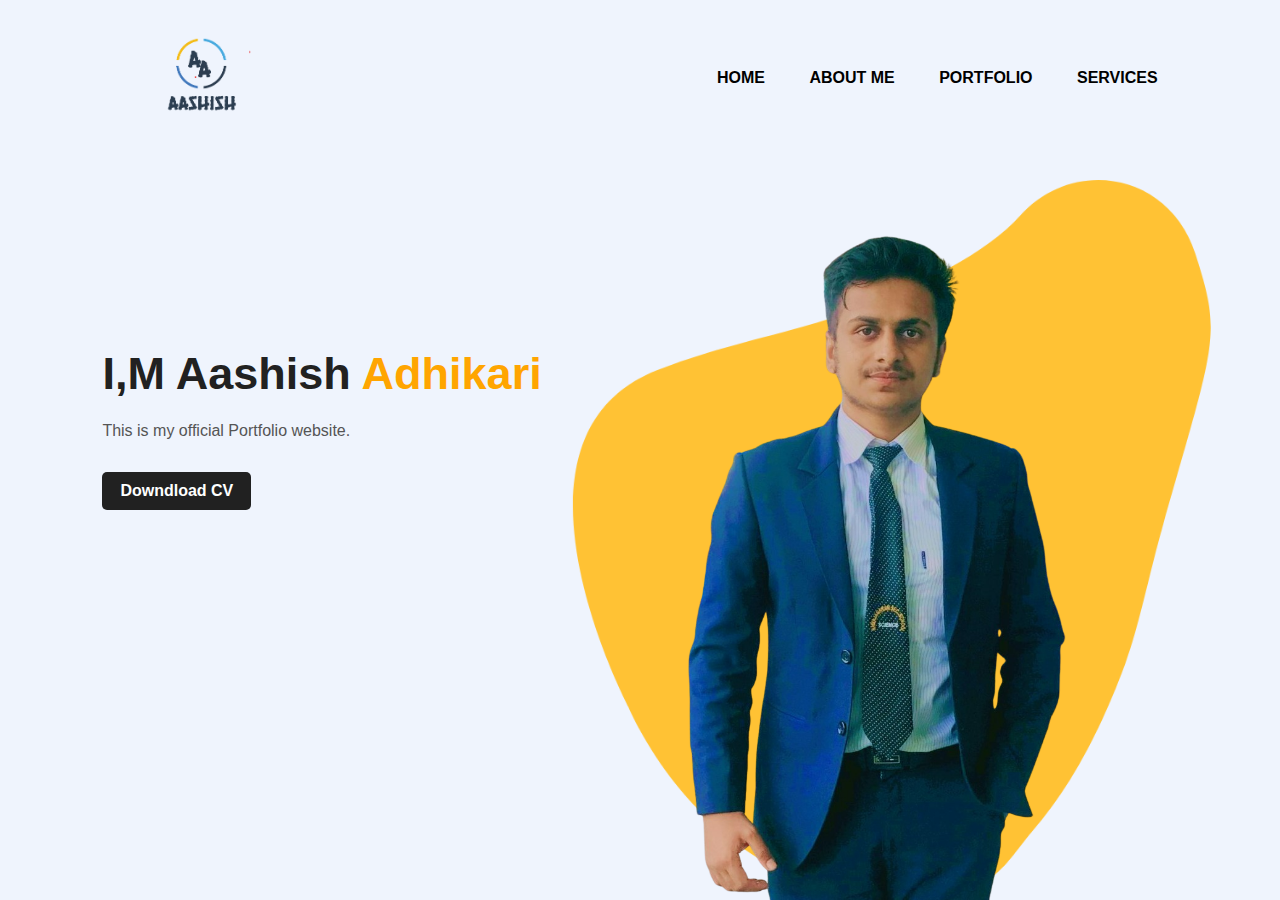
<file: index.html>
<!DOCTYPE html>
<html lang="en">
<head>
    
    <title>Aashish</title>
    <link rel="stylesheet" href="style.css">
    <link rel="stylesheet" href="https://cdnjs.cloudflare.com/ajax/libs/font-awesome/5.15.3/css/all.min.css" integrity="sha512-iBBXm8fW90+nuLcSKlbmrPcLa0OT92xO1BIsZ+ywDWZCvqsWgccV3gFoRBv0z+8dLJgyAHIhR35VZc2oM/gI1w==" crossorigin="anonymous" referrerpolicy="no-referrer" />
</head>
<body>
     
    <div class="hero">
        <nav>
            <img src="logo.png" class="logo">
            <ul>
                <li><a href="Home.html">HOME</a></li>
                <li><a  href="#">ABOUT ME</a></li>
                <li><a  href="#">PORTFOLIO</a></li>
                <li><a target="_blank" href="https://www.wikipedia.org/">SERVICES</a></li>

            </ul>
        </nav>
        <div class="detel">
            <h1 style="font-size:45px;" >I,M Aashish <span>Adhikari</span></h1>
            <p>This is my official Portfolio website. </p>
            <a target="_blank" href="cv.png">Downdload CV</a>
        </div>
        <div class="images">
            <img src="shape.png" class="shape">
            <img src="aaa.png" class="girl">
        </div>


        <div class="social">
           <a target="_blank" href="https://twitter.com/Aashish06901976"><i class="fab fa-twitter"></i></a>
           <a target="_blank" href="https://www.instagram.com/aashishadk__/"><i class="fab fa-instagram"></i></a>
           <a target="_blank" href="https://www.linkedin.com/in/aashish-adk-144191230/"><i class="fab fa-linkedin"></i></a>
            <a target="_blank" href="https://www.facebook.com/aashish.adhikari.2425/"><i class="fab fa-facebook"></i></a>
            <a target="_blank" href="https://www.youtube.com/channel/UCj7T5fseegBNKwGjX1CXmHw"><i class="fab fa-youtube"></i></a>

        </div>
    <!--</div>
     <div class="copyright">
                <p>Copyright ©2022 All rights reserved </p>
                @media (max-width: 660px)
{
    .logo{
        position: relative;
    }
    .social{
        position: absolute;
        visibility: visible;
        top: 150%;
    }
   
   .images
   {
    position: absolute;
     visibility: visible;
     top: 200px;

   }
   .detel h1
   {
    top: 800px;
    font-size: 25px;
    margin-top: 130%;
    background-color: whitesmoke;
    position: initial;
   }

}
            </div>-->
</body>
</html>
</file>
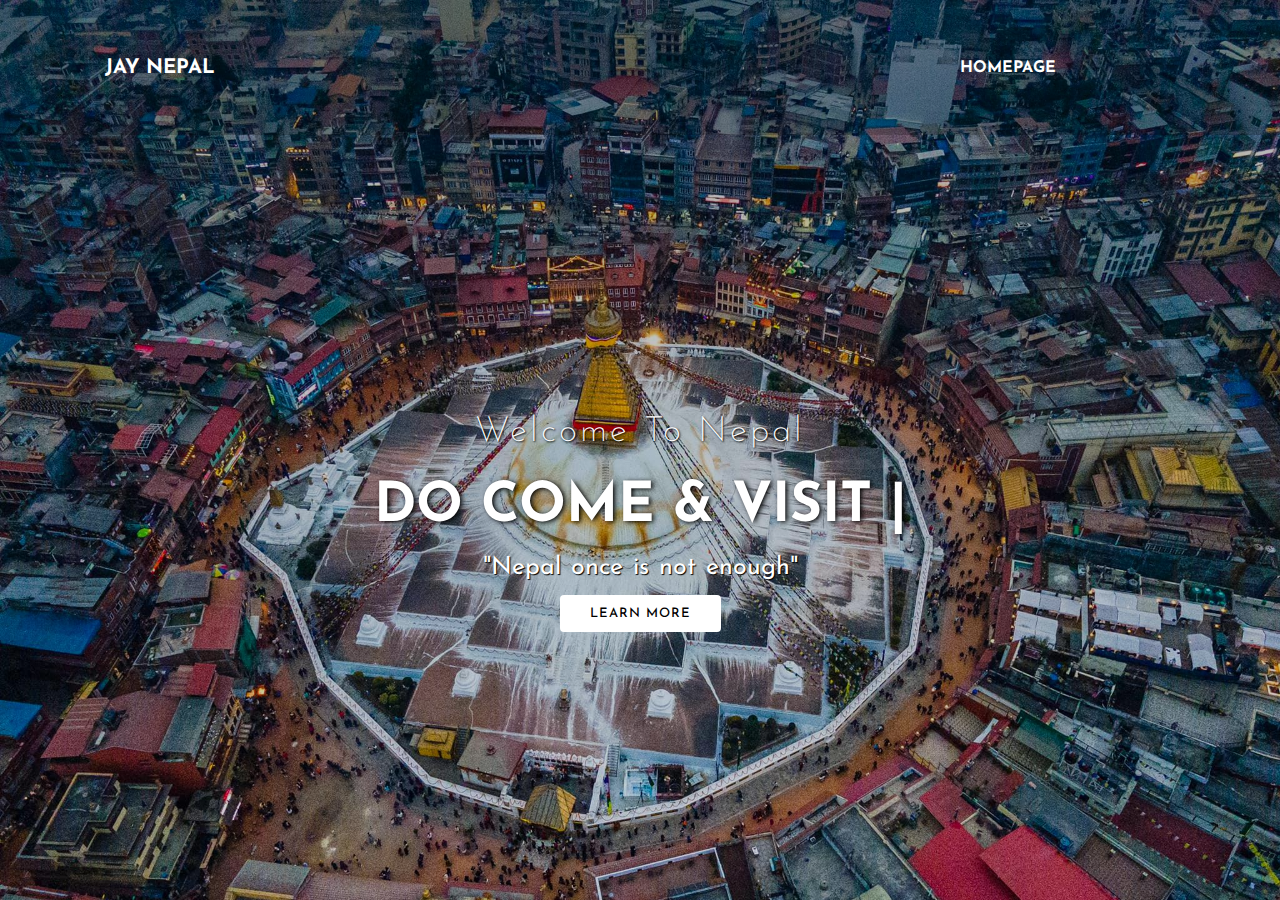
<file: Home.html>
<!DOCTYPE html>
<html>
<head>
	<title>Nepal</title>
	<link rel="stylesheet" href="styles.css">
	<link href="https://fonts.googleapis.com/css?family=Josefin+Sans&display=swap" rel="stylesheet">
	  <link rel="stylesheet" href="https://cdnjs.cloudflare.com/ajax/libs/animate.css/3.7.2/animate.min.css">
</head>
<body>

<header>

<nav>
	<div class="logo"> <h1 style="font-size: 20px;">Jay Nepal</h1> </div>
	<div class="menu">
		<a  href="index.html">Homepage</a>

	</div>
</nav>

	<main>
		<section>
			<h3>Welcome To Nepal</h3>
			<h1>DO COME & VISIT <span class="change_content"> </span> <span style="margin-top: -10px;"> | </span> </h1>
			<p>"Nepal once is not enough"</p>
			<a target="_blank" href="https://en.wikipedia.org/wiki/Nepal" class="btnone">learn more</a>
		</section>
	</main>


</header>

</body>
</html>
</file>
<file: style.css>
*{
    margin: 0;
    padding: 0;
    font-family: sans-serif;
}

.hero{
    position: relative;
    width: 100%;
    height: 100vh;
    background: #eff4fd;
    position: relative;
}

nav{
    display: flex;
    width: 84%;
    margin: auto;
    padding: 20px 0;
    align-items: center;
    justify-content: space-between;
}

.logo{
    width: 200px;
    cursor: pointer;
}

nav ul li {
    display: inline-block;
    list-style: none;
    margin: 10px 20px;
}

nav ul li a{
    text-decoration: none;
    color: #000;
    font-weight: bold;
}

nav ul li a:hover{
    color: red;
}

.detel{
    margin-left: 8%;
    margin-top: 15%;
}

.detel h1{
    font-size: 50px;
    color: #212121;
    margin-bottom: 20px;
}

span{
    color: orange;
    
}

.detel p{
    color: #555;
    line-height: 22px;
}

.detel a{
    background: #212121;
    padding: 10px 18px;
    text-decoration: none;
    font-weight: bold;
    color: #fff;
    display: inline-block;
    margin: 30px 0;
    border-radius: 5px;
}

.images{
    width: 45%;
    height: 80%;
    position: absolute;
    bottom: 0;
    right: 100px;
}

.images img{
    height: 100%;
    position: absolute;
    left: 50%;
    bottom: 0;
    transform: translateX(-50%);
    transition: bottom 2s, left 1.5s;
}

.images:hover .shape{
    bottom: 40px;
}

.images:hover .girl{
    left: 45%;
}

.social{
    margin-left: 8%;
    margin-top: 100px;
 
}

.social a{
    font-size: 30px;
    color: #212121;
    margin-right: 20px;
}

.social a:hover{
    color: orange;
}

.copyright p {
    color: black;
    text-align: center;
    font-size: 0.8rem;
}
</file>
<file: styles.css>
* {
  margin: 0;
  padding: 0;
  box-sizing: border-box;
  font-family: "Josefin Sans", sans-serif;
}

header {
  width: 100%;
  height: 100vh;
  background-image: linear-gradient(rgba(0, 0, 0, 0.3), rgba(0, 0, 0, 0.15)),
    url("nepal.jpg");
  background-repeat: no-repeat;
  background-size: cover;
}

nav {
  width: 100%;
  height: 15vh;
  background: rgba(0, 0, 0, 0.2);
  color: white;
  display: flex;
  justify-content: space-between;
  align-items: center;
  text-transform: uppercase;
}

nav .logo {
  width: 25%;
  text-align: center;
  /*background: red;*/
}

nav .menu {
  width: 40%;
  display: flex;
  justify-content: space-around;
}

nav .menu a {
  width: 25%;
  text-decoration: none;
  color: white;
  font-weight: bold;
}

nav .menu a:first-child {
  color: #0;
}

main {
  width: 100%;
  height: 85vh;
  display: flex;
  justify-content: center;
  align-items: center;
  text-align: center;
  color: white;
}

section h3 {
  font-size: 35px;
  font-weight: 200;
  letter-spacing: 3px;
  text-shadow: 1px 1px 2px black;
}

section h1 {
  margin: 30px 0 20px 0;
  font-size: 55px;
  font-weight: 700;
  text-shadow: 2px 1px 5px black;
  text-transform: uppercase;
}

section p {
  font-size: 25px;
  word-spacing: 2px;
  margin-bottom: 25px;
  text-shadow: 1px 1px 1px black;
}

section a {
  padding: 12px 30px;
  border-radius: 4px;
  outline: none;
  text-transform: uppercase;
  font-size: 13px;
  font-weight: 500;
  text-decoration: none;
  letter-spacing: 1px;
  transition: all 0.5s ease;
}

section .btnone {
  /*background: #00b894;*/
  background: #fff;
  color: #000;
}

.btnone:hover {
  background: #00b894;
  color: white;
}

section .btntwo {
  background: #00b894;
  color: white;
}

.btntwo:hover {
  background: #fff;
  color: #000;
}

.change_content:after {
  content: "";
  animation: changetext 10s infinite linear;
  color: #00b894;
}

@keyframes changetext {
  0% {
    content: "pokhara";
  }
  20% {
    content: "mustang";
  }
  35% {
    content: "illam";
  }
  60% {
    content: "syangja";
  }
  80% {
    content: "kathmandu";
  }
  100% {
    content: "bhaktapur";
  }
}
</file>
